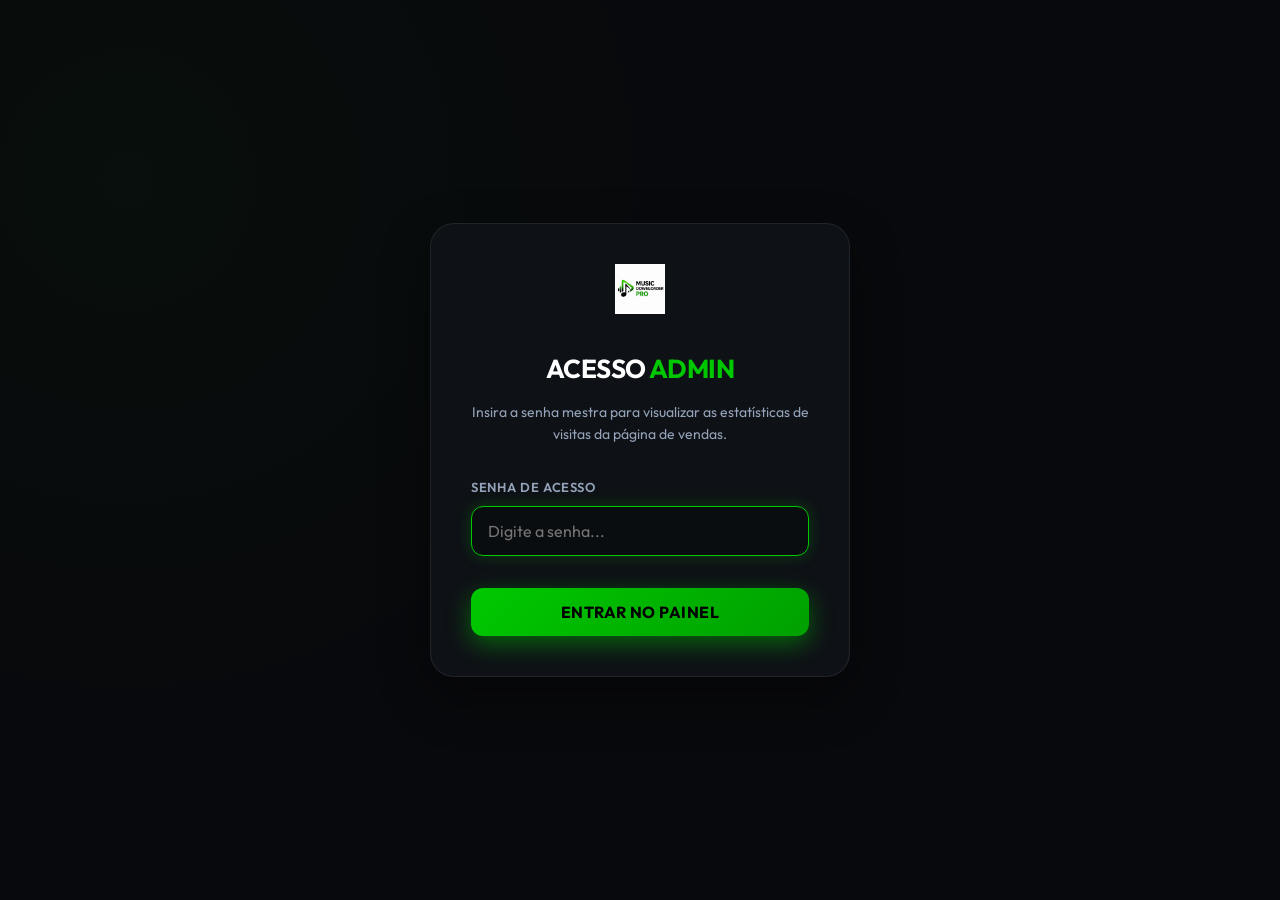
<file: admin.html>
<!DOCTYPE html>
<html lang="pt-BR">
<head>
    <meta charset="UTF-8">
    <meta name="viewport" content="width=device-width, initial-scale=1.0">
    <title>Painel Administrativo - Music Downloader PRO</title>
    <meta name="robots" content="noindex, nofollow">
    <link rel="stylesheet" href="style.css">
    <style>
        /* Admin-specific styles to keep dashboard modular */
        .admin-wrapper {
            min-height: 100vh;
            display: flex;
            justify-content: center;
            align-items: center;
            padding: 40px 24px;
        }

        .login-card {
            background: var(--bg-card);
            backdrop-filter: blur(16px);
            border: 1px solid var(--border-color);
            border-radius: 24px;
            padding: 40px;
            width: 100%;
            max-width: 420px;
            box-shadow: 0 20px 50px rgba(0, 0, 0, 0.4);
            text-align: center;
            animation: fadeInUp 0.4s ease;
            display: flex;
            flex-direction: column;
            align-items: stretch;
            gap: 12px;
        }

        .login-card h2 {
            font-size: 26px;
            margin-bottom: 4px;
            text-transform: uppercase;
        }

        .login-card h2 span {
            color: var(--primary);
        }

        .login-card p {
            margin-bottom: 20px;
            font-size: 14px;
        }

        .input-group {
            position: relative;
            margin-bottom: 20px;
            text-align: left;
            display: flex;
            flex-direction: column;
            align-items: stretch;
        }

        .input-group label {
            display: block;
            font-size: 13px;
            font-weight: 600;
            margin-bottom: 8px;
            text-transform: uppercase;
            letter-spacing: 0.05em;
            color: var(--text-muted);
        }

        .input-group input {
            width: 100%;
            background: rgba(0, 0, 0, 0.25);
            border: 1px solid var(--border-color);
            border-radius: 12px;
            padding: 14px 16px;
            color: #ffffff;
            font-size: 16px;
            font-family: var(--font);
            outline: none;
            transition: var(--transition);
        }

        .input-group input:focus {
            border-color: var(--primary);
            box-shadow: 0 0 15px rgba(0, 200, 0, 0.25);
        }

        .error-message {
            color: #ff3b30;
            background: rgba(255, 59, 48, 0.1);
            border: 1px solid rgba(255, 59, 48, 0.2);
            padding: 12px;
            border-radius: 10px;
            font-size: 14px;
            margin-bottom: 20px;
            display: none;
            text-align: center;
            font-weight: 500;
        }

        /* Dashboard specific layout */
        .dashboard-container {
            width: 100%;
            max-width: 1100px;
            margin: 0 auto;
            animation: fadeInUp 0.5s ease;
        }

        .dashboard-header {
            display: flex;
            justify-content: space-between;
            align-items: center;
            margin-bottom: 36px;
            border-bottom: 1px solid var(--border-color);
            padding-bottom: 20px;
        }

        @media (max-width: 768px) {
            .dashboard-header {
                flex-direction: column;
                gap: 20px;
                text-align: center;
            }
        }

        .dashboard-title h1 {
            font-size: 32px;
            text-transform: uppercase;
        }

        .dashboard-title h1 span {
            color: var(--primary);
        }

        .dashboard-title p {
            font-size: 14px;
        }

        .dashboard-actions {
            display: flex;
            gap: 12px;
        }

        .stats-grid {
            display: grid;
            grid-template-columns: repeat(4, 1fr);
            gap: 24px;
            margin-bottom: 40px;
        }

        @media (max-width: 992px) {
            .stats-grid {
                grid-template-columns: repeat(2, 1fr);
            }
        }

        @media (max-width: 576px) {
            .stats-grid {
                grid-template-columns: 1fr;
            }
        }

        .stat-card {
            background: var(--bg-card);
            border: 1px solid var(--border-color);
            border-radius: 20px;
            padding: 24px;
            position: relative;
            overflow: hidden;
            display: flex;
            flex-direction: column;
        }

        .stat-card::before {
            content: '';
            position: absolute;
            top: 0;
            left: 0;
            width: 100%;
            height: 4px;
            background: var(--border-color);
        }

        .stat-card.primary::before {
            background: var(--primary);
        }

        .stat-card.gold::before {
            background: var(--gold);
        }

        .stat-label {
            font-size: 13px;
            font-weight: 600;
            text-transform: uppercase;
            letter-spacing: 0.05em;
            color: var(--text-muted);
            margin-bottom: 10px;
            display: flex;
            align-items: center;
            gap: 8px;
        }

        .stat-value {
            font-size: 36px;
            font-weight: 800;
            color: var(--text-main);
            line-height: 1.1;
            margin-bottom: 4px;
        }

        .stat-value span {
            color: var(--primary);
        }

        .active-dot {
            width: 10px;
            height: 10px;
            border-radius: 50%;
            background: var(--primary);
            display: inline-block;
            box-shadow: 0 0 10px var(--primary);
            animation: pulseGlow 1.5s infinite alternate;
        }

        /* Sessions Table */
        .table-card {
            background: var(--bg-card);
            border: 1px solid var(--border-color);
            border-radius: 20px;
            padding: 30px;
            overflow: hidden;
        }

        .table-title {
            font-size: 20px;
            font-weight: 700;
            text-transform: uppercase;
            margin-bottom: 20px;
            color: var(--text-main);
            border-bottom: 1px solid rgba(255,255,255,0.05);
            padding-bottom: 14px;
        }

        .table-responsive {
            width: 100%;
            overflow-x: auto;
        }

        table {
            width: 100%;
            border-collapse: collapse;
            text-align: left;
            font-size: 14px;
        }

        th {
            padding: 12px;
            color: var(--text-muted);
            font-weight: 600;
            text-transform: uppercase;
            border-bottom: 2px solid var(--border-color);
        }

        /* Shake animation for input */
        .shake {
            animation: shakeInput 0.4s ease;
        }

        @keyframes shakeInput {
            0%, 100% { transform: translateX(0); }
            20%, 60% { transform: translateX(-10px); }
            40%, 80% { transform: translateX(10px); }
        }
    </style>
</head>
<body style="background-image: radial-gradient(circle at 10% 20%, rgba(0, 200, 0, 0.03) 0%, transparent 40%);">

    <div class="admin-wrapper">
        <!-- 1. Admin Login Form -->
        <section class="login-card" id="admin-login-section">
            <a href="index.html" style="display: inline-block; margin-bottom: 20px;">
                <img src="IMAGENS/logo.png" alt="Logo" style="height: 50px;">
            </a>
            <h2>Acesso <span>Admin</span></h2>
            <p>Insira a senha mestra para visualizar as estatísticas de visitas da página de vendas.</p>
            
            <div class="error-message" id="admin-login-error"></div>
            
            <div class="input-group">
                <label for="admin-password">Senha de Acesso</label>
                <input type="password" id="admin-password" placeholder="Digite a senha..." autofocus>
            </div>
            
            <button class="btn btn-primary" id="admin-login-btn" style="width: 100%">Entrar no Painel</button>
        </section>

        <!-- 2. Admin Dashboard Panel (Visible only when logged in) -->
        <section class="dashboard-container" id="admin-dashboard-section" style="display: none;">
            <div class="dashboard-header">
                <div class="dashboard-title">
                    <a href="index.html" style="display: inline-block; margin-bottom: 10px;">
                        <img src="IMAGENS/logo.png" alt="Logo" style="height: 40px;">
                    </a>
                    <h1>Painel de <span>Estatísticas</span></h1>
                    <p>Métricas de acesso e engajamento da página de vendas.</p>
                </div>
                <div class="dashboard-actions">
                    <button class="btn btn-secondary" id="admin-reset-btn">Zerar Dados</button>
                    <button class="btn btn-primary" id="admin-logout-btn">Sair</button>
                </div>
            </div>

            <!-- Stats grid indicators -->
            <div class="stats-grid">
                <!-- Stat 1 -->
                <div class="stat-card primary">
                    <span class="stat-label">Visitas por IP (Únicas)</span>
                    <span class="stat-value" id="stat-unique-ips">0</span>
                    <p style="font-size: 12px; color: var(--text-muted)">Visitantes com IPs distintos</p>
                </div>
                <!-- Stat 2 -->
                <div class="stat-card">
                    <span class="stat-label">Total de Visualizações</span>
                    <span class="stat-value" id="stat-total-visits">0</span>
                    <p style="font-size: 12px; color: var(--text-muted)">Total de cliques/páginas abertas</p>
                </div>
                <!-- Stat 3 -->
                <div class="stat-card gold">
                    <span class="stat-label">Tempo Médio na Página</span>
                    <span class="stat-value" id="stat-avg-time">0s</span>
                    <p style="font-size: 12px; color: var(--text-muted)">Tempo total: <span id="stat-total-time" style="color: var(--gold); font-weight: 600;">0s</span></p>
                </div>
                <!-- Stat 4 -->
                <div class="stat-card primary">
                    <span class="stat-label">
                        <span class="active-dot"></span>
                        Clientes Online Agora
                    </span>
                    <span class="stat-value" id="stat-active-users">0</span>
                    <p style="font-size: 12px; color: var(--text-muted)">Sessões ativas nos últimos 15s</p>
                </div>
            </div>

            <!-- Recent log table -->
            <div class="table-card">
                <div class="table-title">Histórico de Sessões por Visitante (IP e Tempo)</div>
                <div class="table-responsive">
                    <table>
                        <thead>
                            <tr>
                                <th style="padding: 12px; border-bottom: 2px solid var(--border-color);">Data / Hora</th>
                                <th style="padding: 12px; border-bottom: 2px solid var(--border-color);">Endereço IP (Visitante)</th>
                                <th style="padding: 12px; border-bottom: 2px solid var(--border-color);">Páginas Acessadas</th>
                                <th style="padding: 12px; border-bottom: 2px solid var(--border-color);">Tempo de Permanência</th>
                            </tr>
                        </thead>
                        <tbody id="sessions-table-body">
                            <!-- Injected dynamically via script.js -->
                            <tr>
                                <td colspan="4" style="text-align:center; color: var(--text-muted); padding: 20px;">Carregando dados de tráfego...</td>
                            </tr>
                        </tbody>
                    </table>
                </div>
            </div>
        </section>
    </div>

    <script src="script.js"></script>
</body>
</html>
</file>
<file: style.css>
@import url('https://fonts.googleapis.com/css2?family=Outfit:wght@300;400;500;600;700;800&display=swap');

:root {
    --bg-dark: #08090c;
    --bg-card: rgba(18, 22, 28, 0.7);
    --bg-card-hover: rgba(25, 30, 38, 0.85);
    --primary: #00c800;
    --primary-glow: rgba(0, 200, 0, 0.45);
    --primary-hover: #00e600;
    --text-main: #ffffff;
    --text-muted: #94a3b8;
    --border-color: rgba(255, 255, 255, 0.08);
    --gold: #ffb800;
    --gold-glow: rgba(255, 184, 0, 0.3);
    --transition: all 0.3s cubic-bezier(0.4, 0, 0.2, 1);
    --font: 'Outfit', sans-serif;
}

* {
    margin: 0;
    padding: 0;
    box-sizing: border-box;
    scroll-behavior: smooth;
}

body {
    background-color: var(--bg-dark);
    color: var(--text-main);
    font-family: var(--font);
    overflow-x: hidden;
    line-height: 1.6;
    background-image: 
        radial-gradient(circle at 10% 20%, rgba(0, 200, 0, 0.05) 0%, transparent 40%),
        radial-gradient(circle at 90% 80%, rgba(0, 200, 0, 0.03) 0%, transparent 40%);
    background-attachment: fixed;
}

/* Custom Scrollbar */
::-webkit-scrollbar {
    width: 8px;
}
::-webkit-scrollbar-track {
    background: var(--bg-dark);
}
::-webkit-scrollbar-thumb {
    background: #1e293b;
    border-radius: 4px;
}
::-webkit-scrollbar-thumb:hover {
    background: var(--primary);
}

/* Typography & Layout Utilities */
h1, h2, h3, h4 {
    font-weight: 700;
    letter-spacing: -0.02em;
    line-height: 1.2;
}

p {
    color: var(--text-muted);
}

.container {
    width: 100%;
    max-width: 1200px;
    margin: 0 auto;
    padding: 0 24px;
}

/* Header */
header {
    width: 100%;
    padding: 20px 0;
    position: absolute;
    top: 0;
    left: 0;
    z-index: 100;
    backdrop-filter: blur(12px);
    border-bottom: 1px solid var(--border-color);
    background: rgba(8, 9, 12, 0.6);
}

header .container {
    display: flex;
    justify-content: space-between;
    align-items: center;
}

.logo-container {
    display: flex;
    align-items: center;
    gap: 12px;
    text-decoration: none;
}

.logo-img {
    height: 45px;
    width: auto;
    object-fit: contain;
}

.logo-text {
    font-size: 20px;
    font-weight: 800;
    color: var(--text-main);
    text-transform: uppercase;
}

.logo-text span {
    color: var(--primary);
}

.nav-links {
    display: flex;
    gap: 32px;
    list-style: none;
}

@media (max-width: 768px) {
    .nav-links {
        display: none;
    }
}

.nav-links a {
    color: var(--text-muted);
    text-decoration: none;
    font-weight: 500;
    transition: var(--transition);
    font-size: 15px;
}

.nav-links a:hover {
    color: var(--primary);
}

/* Buttons */
.btn {
    display: inline-flex;
    align-items: center;
    justify-content: center;
    gap: 10px;
    padding: 14px 28px;
    border-radius: 12px;
    font-size: 16px;
    font-weight: 700;
    text-decoration: none;
    cursor: pointer;
    transition: var(--transition);
    font-family: var(--font);
    border: none;
    text-transform: uppercase;
    letter-spacing: 0.03em;
}

.btn-primary {
    background: linear-gradient(135deg, var(--primary) 0%, #00a000 100%);
    color: #000000;
    box-shadow: 0 8px 24px var(--primary-glow);
    position: relative;
    overflow: hidden;
}

.btn-primary:hover {
    background: linear-gradient(135deg, var(--primary-hover) 0%, var(--primary) 100%);
    transform: translateY(-2px);
    box-shadow: 0 12px 30px rgba(0, 200, 0, 0.6);
}

.btn-primary:active {
    transform: translateY(0);
}

.btn-secondary {
    background: rgba(255, 255, 255, 0.05);
    color: var(--text-main);
    border: 1px solid var(--border-color);
}

.btn-secondary:hover {
    background: rgba(255, 255, 255, 0.1);
    color: var(--primary);
    border-color: var(--primary);
    transform: translateY(-2px);
}

.btn-gold {
    background: linear-gradient(135deg, var(--gold) 0%, #d49200 100%);
    color: #000000;
    box-shadow: 0 8px 24px var(--gold-glow);
}

.btn-gold:hover {
    background: linear-gradient(135deg, #ffc533 0%, var(--gold) 100%);
    transform: translateY(-2px);
    box-shadow: 0 12px 30px rgba(255, 184, 0, 0.5);
}

/* Pulsing micro-animation */
.pulse {
    animation: pulseGlow 2s infinite alternate;
}

@keyframes pulseGlow {
    0% {
        box-shadow: 0 8px 20px rgba(0, 200, 0, 0.3);
    }
    100% {
        box-shadow: 0 8px 30px rgba(0, 200, 0, 0.7);
    }
}

/* Hero Section */
.hero {
    padding: 160px 0 80px 0;
    position: relative;
    text-align: center;
    background: radial-gradient(circle at top, rgba(0, 200, 0, 0.08) 0%, transparent 60%);
}

.badge-wrapper {
    display: inline-flex;
    margin-bottom: 20px;
    animation: fadeInDown 0.6s ease;
}

.badge {
    background: rgba(0, 200, 0, 0.1);
    border: 1px solid rgba(0, 200, 0, 0.3);
    color: var(--primary);
    padding: 6px 16px;
    border-radius: 100px;
    font-size: 13px;
    font-weight: 600;
    letter-spacing: 0.05em;
    display: flex;
    align-items: center;
    gap: 8px;
    text-transform: uppercase;
}

.badge-gold {
    background: rgba(255, 184, 0, 0.1);
    border: 1px solid rgba(255, 184, 0, 0.3);
    color: var(--gold);
}

.hero h1 {
    font-size: 54px;
    font-weight: 800;
    line-height: 1.1;
    margin-bottom: 24px;
    text-transform: uppercase;
    animation: fadeInUp 0.8s ease;
    background: linear-gradient(180deg, #ffffff 30%, #e2e8f0 100%);
    -webkit-background-clip: text;
    -webkit-text-fill-color: transparent;
}

.hero h1 span {
    color: var(--primary);
    background: linear-gradient(135deg, var(--primary) 0%, #a3ff70 100%);
    -webkit-background-clip: text;
    -webkit-text-fill-color: transparent;
    display: inline-block;
    filter: drop-shadow(0 0 15px rgba(0, 200, 0, 0.25));
}

.hero .subtitle {
    font-size: 20px;
    max-width: 700px;
    margin: 0 auto 40px auto;
    color: var(--text-muted);
    animation: fadeInUp 1s ease;
}

.hero .subtitle span {
    color: var(--text-main);
    font-weight: 600;
}

.cta-group {
    display: flex;
    flex-direction: column;
    align-items: center;
    gap: 16px;
    margin-bottom: 50px;
    animation: fadeInUp 1.2s ease;
}

.cta-subtitle {
    font-size: 13px;
    color: var(--text-muted);
    display: flex;
    align-items: center;
    gap: 6px;
}

.cta-subtitle span {
    color: var(--gold);
    font-weight: 600;
}

/* Video Section */
.video-wrapper {
    width: 100%;
    max-width: 800px;
    margin: 0 auto;
    border-radius: 20px;
    background: #12161f;
    border: 1px solid var(--border-color);
    box-shadow: 0 20px 50px rgba(0, 0, 0, 0.5);
    overflow: hidden;
    position: relative;
    aspect-ratio: 16/9;
    animation: fadeInUp 1.4s ease;
}

.video-wrapper::before {
    content: '';
    position: absolute;
    top: 0;
    left: 0;
    right: 0;
    bottom: 0;
    border-radius: 20px;
    border: 1px solid rgba(0, 200, 0, 0.15);
    pointer-events: none;
    box-shadow: inset 0 0 20px rgba(0, 200, 0, 0.05);
}

.video-placeholder {
    width: 100%;
    height: 100%;
    display: flex;
    flex-direction: column;
    justify-content: center;
    align-items: center;
    background: linear-gradient(135deg, #10131a 0%, #1e2633 100%);
    cursor: pointer;
    position: relative;
    transition: var(--transition);
}

.video-placeholder:hover {
    background: linear-gradient(135deg, #141822 0%, #252f3f 100%);
}

.video-thumbnail {
    position: absolute;
    top: 0;
    left: 0;
    width: 100%;
    height: 100%;
    object-fit: cover;
    opacity: 0.35;
    transition: var(--transition);
}

.video-placeholder:hover .video-thumbnail {
    opacity: 0.45;
    transform: scale(1.02);
}

.play-trigger {
    width: 80px;
    height: 80px;
    background: var(--primary);
    border-radius: 50%;
    display: flex;
    justify-content: center;
    align-items: center;
    box-shadow: 0 0 30px var(--primary-glow);
    z-index: 10;
    transition: var(--transition);
    border: 4px solid rgba(255, 255, 255, 0.1);
}

.video-placeholder:hover .play-trigger {
    transform: scale(1.1);
    background: var(--primary-hover);
    box-shadow: 0 0 40px rgba(0, 200, 0, 0.8);
}

.play-icon {
    width: 0;
    height: 0;
    border-top: 12px solid transparent;
    border-bottom: 12px solid transparent;
    border-left: 20px solid #000000;
    margin-left: 5px;
}

.video-overlay-text {
    z-index: 10;
    margin-top: 15px;
    font-size: 16px;
    font-weight: 600;
    text-shadow: 0 2px 4px rgba(0,0,0,0.8);
    letter-spacing: 0.05em;
    text-transform: uppercase;
    color: #ffffff;
}

.video-overlay-text span {
    color: var(--primary);
}

/* Features Highlight Bar */
.features-bar {
    background: rgba(18, 22, 28, 0.5);
    border-top: 1px solid var(--border-color);
    border-bottom: 1px solid var(--border-color);
    padding: 40px 0;
    margin-top: -30px;
    position: relative;
    z-index: 10;
    backdrop-filter: blur(8px);
}

.features-grid {
    display: grid;
    grid-template-columns: repeat(3, 1fr);
    gap: 30px;
}

@media (max-width: 768px) {
    .features-bar {
        margin-top: 40px;
    }
    .features-grid {
        grid-template-columns: 1fr;
        gap: 24px;
    }
}

.feature-item-bar {
    display: flex;
    align-items: flex-start;
    gap: 20px;
}

.feature-bar-icon {
    width: 60px;
    height: 60px;
    min-width: 60px;
    background: rgba(0, 200, 0, 0.08);
    border: 1px solid rgba(0, 200, 0, 0.2);
    border-radius: 16px;
    display: flex;
    justify-content: center;
    align-items: center;
    color: var(--primary);
}

.feature-bar-icon svg {
    width: 28px;
    height: 28px;
    stroke: currentColor;
}

.feature-bar-content h3 {
    font-size: 18px;
    margin-bottom: 6px;
    text-transform: uppercase;
}

.feature-bar-content p {
    font-size: 14px;
}

/* Mockup Showcase Section */
.showcase {
    padding: 100px 0;
    position: relative;
}

.showcase-grid {
    display: grid;
    grid-template-columns: 1fr 1fr;
    align-items: center;
    gap: 60px;
}

@media (max-width: 992px) {
    .showcase-grid {
        grid-template-columns: 1fr;
        gap: 40px;
        text-align: center;
    }
}

.showcase-image-wrapper {
    position: relative;
    border-radius: 20px;
    overflow: hidden;
    box-shadow: 0 25px 60px rgba(0, 0, 0, 0.6);
    border: 1px solid var(--border-color);
    transition: var(--transition);
}

.showcase-image-wrapper::after {
    content: '';
    position: absolute;
    top: 0;
    left: 0;
    right: 0;
    bottom: 0;
    box-shadow: inset 0 0 40px rgba(0, 200, 0, 0.1);
    pointer-events: none;
    border: 1px solid rgba(0, 200, 0, 0.2);
    border-radius: 20px;
}

.showcase-image-wrapper:hover {
    transform: translateY(-5px);
    box-shadow: 0 30px 70px rgba(0, 200, 0, 0.2);
}

.showcase-img {
    width: 100%;
    height: auto;
    display: block;
}

.showcase-content h2 {
    font-size: 38px;
    margin-bottom: 20px;
    line-height: 1.2;
}

.showcase-content h2 span {
    color: var(--primary);
}

.showcase-content .description {
    font-size: 16px;
    margin-bottom: 30px;
}

/* Feature Checklists Section */
.features-checklist {
    padding: 100px 0;
    background: radial-gradient(circle at center, rgba(18, 22, 28, 0.4) 0%, transparent 70%);
}

.section-header {
    text-align: center;
    max-width: 600px;
    margin: 0 auto 60px auto;
}

.section-header h2 {
    font-size: 40px;
    margin-bottom: 16px;
    text-transform: uppercase;
}

.section-header h2 span {
    color: var(--primary);
}

.section-header p {
    font-size: 16px;
}

.checklist-grid {
    display: grid;
    grid-template-columns: 1fr 1fr;
    gap: 40px;
}

@media (max-width: 768px) {
    .checklist-grid {
        grid-template-columns: 1fr;
        gap: 30px;
    }
}

.checklist-card {
    background: var(--bg-card);
    backdrop-filter: blur(16px);
    border: 1px solid var(--border-color);
    border-radius: 24px;
    padding: 40px;
    transition: var(--transition);
    position: relative;
    overflow: hidden;
}

.checklist-card::before {
    content: '';
    position: absolute;
    top: 0;
    left: 0;
    width: 4px;
    height: 100%;
    background: var(--primary);
}

.checklist-card-right::before {
    background: var(--gold);
}

.checklist-card:hover {
    transform: translateY(-4px);
    border-color: rgba(0, 200, 0, 0.25);
    background: var(--bg-card-hover);
    box-shadow: 0 16px 36px rgba(0, 200, 0, 0.05);
}

.checklist-card-right:hover {
    border-color: rgba(255, 184, 0, 0.25);
    box-shadow: 0 16px 36px rgba(255, 184, 0, 0.05);
}

.checklist-card h3 {
    font-size: 24px;
    margin-bottom: 24px;
    display: flex;
    align-items: center;
    gap: 12px;
}

.checklist-card-right h3 {
    color: var(--gold);
}

.checklist-card h3 span {
    font-size: 14px;
    background: rgba(0, 200, 0, 0.1);
    color: var(--primary);
    padding: 4px 12px;
    border-radius: 100px;
    text-transform: uppercase;
}

.checklist-card-right h3 span {
    background: rgba(255, 184, 0, 0.1);
    color: var(--gold);
}

.checklist-list {
    list-style: none;
    display: flex;
    flex-direction: column;
    gap: 16px;
}

.checklist-list li {
    display: flex;
    align-items: center;
    gap: 14px;
    font-size: 16px;
    color: var(--text-main);
}

.check-icon {
    width: 22px;
    height: 22px;
    min-width: 22px;
    border-radius: 50%;
    background: rgba(0, 200, 0, 0.15);
    display: flex;
    justify-content: center;
    align-items: center;
    color: var(--primary);
}

.checklist-card-right .check-icon {
    background: rgba(255, 184, 0, 0.15);
    color: var(--gold);
}

.check-icon svg {
    width: 12px;
    height: 12px;
    stroke: currentColor;
    stroke-width: 3;
}

/* Call To Action Box */
.cta-section {
    padding: 80px 0;
    text-align: center;
    position: relative;
}

.cta-box {
    background: linear-gradient(135deg, rgba(18, 22, 28, 0.9) 0%, rgba(8, 9, 12, 0.9) 100%);
    border: 1px solid var(--border-color);
    border-radius: 30px;
    padding: 60px 40px;
    position: relative;
    overflow: hidden;
    box-shadow: 0 20px 50px rgba(0,0,0,0.5);
    max-width: 900px;
    margin: 0 auto;
}

.cta-box::before {
    content: '';
    position: absolute;
    top: -50%;
    left: -50%;
    width: 200%;
    height: 200%;
    background: radial-gradient(circle, rgba(0, 200, 0, 0.05) 0%, transparent 60%);
    pointer-events: none;
}

.seal-badge {
    display: inline-flex;
    align-items: center;
    gap: 8px;
    background: linear-gradient(135deg, var(--gold) 0%, #d49200 100%);
    color: #000;
    font-weight: 800;
    font-size: 13px;
    padding: 8px 20px;
    border-radius: 100px;
    margin-bottom: 24px;
    box-shadow: 0 4px 15px rgba(255, 184, 0, 0.3);
    text-transform: uppercase;
}

.cta-box h2 {
    font-size: 42px;
    margin-bottom: 16px;
    text-transform: uppercase;
}

.cta-box h2 span {
    color: var(--primary);
}

.cta-box p {
    font-size: 18px;
    max-width: 600px;
    margin: 0 auto 36px auto;
}

.cta-box .pricing-container {
    display: flex;
    flex-direction: column;
    align-items: center;
    gap: 8px;
    margin-bottom: 30px;
}

.cta-box .original-price {
    text-decoration: line-through;
    color: var(--text-muted);
    font-size: 16px;
}

.cta-box .promo-price {
    font-size: 48px;
    font-weight: 800;
    color: var(--primary);
    line-height: 1;
}

.cta-box .promo-price span {
    font-size: 20px;
    font-weight: 500;
    color: var(--text-main);
}

/* FAQ Section */
.faq {
    padding: 100px 0;
}

.faq-list {
    max-width: 800px;
    margin: 0 auto;
    display: flex;
    flex-direction: column;
    gap: 16px;
}

.faq-item {
    background: var(--bg-card);
    border: 1px solid var(--border-color);
    border-radius: 16px;
    overflow: hidden;
    transition: var(--transition);
}

.faq-item:hover {
    border-color: rgba(255, 255, 255, 0.15);
    background: var(--bg-card-hover);
}

.faq-item.active {
    border-color: rgba(0, 200, 0, 0.3);
}

.faq-question {
    padding: 24px;
    width: 100%;
    display: flex;
    justify-content: space-between;
    align-items: center;
    background: transparent;
    border: none;
    color: var(--text-main);
    font-family: var(--font);
    font-size: 18px;
    font-weight: 600;
    text-align: left;
    cursor: pointer;
    transition: var(--transition);
}

.faq-question:hover {
    color: var(--primary);
}

.faq-icon {
    width: 24px;
    height: 24px;
    min-width: 24px;
    display: flex;
    justify-content: center;
    align-items: center;
    border-radius: 50%;
    background: rgba(255, 255, 255, 0.05);
    color: var(--text-muted);
    transition: var(--transition);
}

.faq-item.active .faq-icon {
    background: rgba(0, 200, 0, 0.1);
    color: var(--primary);
    transform: rotate(45deg);
}

.faq-icon svg {
    width: 14px;
    height: 14px;
    stroke: currentColor;
    stroke-width: 2.5;
}

.faq-answer {
    max-height: 0;
    overflow: hidden;
    transition: max-height 0.3s ease-out;
}

.faq-answer-inner {
    padding: 0 24px 24px 24px;
    color: var(--text-muted);
    font-size: 15px;
    border-top: 1px solid rgba(255, 255, 255, 0.03);
}

/* Footer */
footer {
    border-top: 1px solid var(--border-color);
    background: #050608;
    padding: 60px 0 30px 0;
    text-align: center;
    font-size: 14px;
    color: var(--text-muted);
}

footer .logo-container {
    justify-content: center;
    margin-bottom: 24px;
}

footer p {
    margin-bottom: 12px;
}

.footer-links {
    display: flex;
    justify-content: center;
    gap: 24px;
    margin: 20px 0 30px 0;
}

.footer-links a {
    color: var(--text-muted);
    text-decoration: none;
    transition: var(--transition);
}

.footer-links a:hover {
    color: var(--primary);
}

/* Thank You Page Styling */
.thank-you-page {
    padding-top: 140px;
    background: radial-gradient(circle at center, rgba(0, 200, 0, 0.05) 0%, transparent 60%);
}

.success-card {
    background: var(--bg-card);
    border: 1px solid var(--border-color);
    border-radius: 30px;
    padding: 50px;
    max-width: 900px;
    margin: 0 auto;
    text-align: center;
    box-shadow: 0 20px 50px rgba(0,0,0,0.4);
    position: relative;
    overflow: hidden;
}

@media (max-width: 768px) {
    .success-card {
        padding: 30px 20px;
    }
}

.success-card::before {
    content: '';
    position: absolute;
    top: 0;
    left: 0;
    right: 0;
    height: 6px;
    background: linear-gradient(90deg, var(--primary) 0%, #00ff00 100%);
}

.checkmark-wrapper {
    width: 90px;
    height: 90px;
    border-radius: 50%;
    background: rgba(0, 200, 0, 0.1);
    border: 2px solid rgba(0, 200, 0, 0.3);
    color: var(--primary);
    display: flex;
    justify-content: center;
    align-items: center;
    margin: 0 auto 30px auto;
    box-shadow: 0 0 30px rgba(0, 200, 0, 0.2);
}

.checkmark-wrapper svg {
    width: 44px;
    height: 44px;
}

.success-card h1 {
    font-size: 38px;
    margin-bottom: 16px;
    text-transform: uppercase;
}

.success-card h1 span {
    color: var(--primary);
}

.success-card .lead {
    font-size: 18px;
    max-width: 600px;
    margin: 0 auto 40px auto;
}

/* Download section in Thank You page */
.download-box {
    background: rgba(0, 0, 0, 0.25);
    border: 1px dashed rgba(0, 200, 0, 0.3);
    border-radius: 20px;
    padding: 36px;
    max-width: 600px;
    margin: 0 auto 50px auto;
    position: relative;
    transition: var(--transition);
}

.download-box:hover {
    border-color: var(--primary);
    background: rgba(0, 0, 0, 0.35);
    box-shadow: 0 8px 30px rgba(0, 200, 0, 0.06);
}

.download-info {
    display: flex;
    flex-direction: column;
    gap: 8px;
    margin-bottom: 24px;
}

.file-name {
    font-size: 20px;
    font-weight: 700;
    color: var(--text-main);
    display: flex;
    align-items: center;
    justify-content: center;
    gap: 10px;
}

.file-name svg {
    color: var(--primary);
}

.file-meta {
    font-size: 14px;
    color: var(--text-muted);
}

.file-meta span {
    color: var(--primary);
    font-weight: 600;
}

/* Tutorial/Instruction section */
.tutorial-section {
    margin-top: 60px;
    text-align: left;
    border-top: 1px solid var(--border-color);
    padding-top: 50px;
}

.tutorial-section h2 {
    font-size: 28px;
    margin-bottom: 24px;
    text-align: center;
    text-transform: uppercase;
}

.tutorial-section h2 span {
    color: var(--primary);
}

.tutorial-lead-text {
    text-align: center;
    font-size: 16px;
    max-width: 650px;
    margin: 0 auto 30px auto;
}

.tutorial-steps {
    display: grid;
    grid-template-columns: repeat(3, 1fr);
    gap: 24px;
    margin-top: 40px;
}

@media (max-width: 768px) {
    .tutorial-steps {
        grid-template-columns: 1fr;
        gap: 20px;
    }
}

.step-card {
    background: rgba(255, 255, 255, 0.02);
    border: 1px solid var(--border-color);
    border-radius: 16px;
    padding: 24px;
    transition: var(--transition);
}

.step-card:hover {
    border-color: rgba(0, 200, 0, 0.2);
    background: rgba(255, 255, 255, 0.04);
}

.step-number {
    font-size: 14px;
    font-weight: 800;
    color: var(--primary);
    background: rgba(0, 200, 0, 0.1);
    width: 28px;
    height: 28px;
    border-radius: 50%;
    display: flex;
    justify-content: center;
    align-items: center;
    margin-bottom: 16px;
}

.step-card h3 {
    font-size: 18px;
    margin-bottom: 10px;
}

.step-card p {
    font-size: 14px;
}

/* Animations */
@keyframes fadeInUp {
    from {
        opacity: 0;
        transform: translateY(20px);
    }
    to {
        opacity: 1;
        transform: translateY(0);
    }
}

@keyframes fadeInDown {
    from {
        opacity: 0;
        transform: translateY(-20px);
    }
    to {
        opacity: 1;
        transform: translateY(0);
    }
}

/* Use Cases & Differentiator Sections */
.differentiator-section {
    padding: 80px 0 40px 0;
}

.differentiator-card {
    background: linear-gradient(135deg, rgba(0, 200, 0, 0.07) 0%, rgba(18, 22, 28, 0.95) 100%);
    border: 1px solid rgba(0, 200, 0, 0.25);
    box-shadow: 0 15px 40px rgba(0, 200, 0, 0.08);
    border-radius: 24px;
    padding: 50px 40px;
    text-align: center;
    position: relative;
    overflow: hidden;
}

.differentiator-card::after {
    content: '';
    position: absolute;
    top: 0;
    right: 0;
    width: 150px;
    height: 150px;
    background: radial-gradient(circle, rgba(0, 200, 0, 0.1) 0%, transparent 70%);
    pointer-events: none;
}

.diff-badge {
    display: inline-flex;
    background: var(--primary);
    color: #000000;
    font-weight: 800;
    font-size: 12px;
    padding: 6px 16px;
    border-radius: 100px;
    margin-bottom: 20px;
    text-transform: uppercase;
    letter-spacing: 0.05em;
}

.differentiator-card h2 {
    font-size: 38px;
    margin-bottom: 20px;
    text-transform: uppercase;
}

.differentiator-card h2 span {
    color: var(--primary);
}

.differentiator-card p {
    font-size: 18px;
    max-width: 800px;
    margin: 0 auto 30px auto;
    color: var(--text-muted);
}

.diff-options-grid {
    display: grid;
    grid-template-columns: repeat(3, 1fr);
    gap: 20px;
    max-width: 900px;
    margin: 0 auto;
}

@media (max-width: 768px) {
    .diff-options-grid {
        grid-template-columns: 1fr;
    }
}

.diff-option-item {
    background: rgba(8, 9, 12, 0.7);
    border: 1px solid var(--border-color);
    padding: 20px;
    border-radius: 16px;
    transition: var(--transition);
}

.diff-option-item:hover {
    border-color: var(--primary);
    transform: translateY(-2px);
}

.diff-option-item h4 {
    font-size: 20px;
    color: var(--primary);
    margin-bottom: 8px;
    text-transform: uppercase;
}

.diff-option-item p {
    font-size: 14px;
    color: var(--text-main);
}

/* Use Cases Section */
.use-cases-section {
    padding: 60px 0 100px 0;
}

.use-cases-grid {
    display: grid;
    grid-template-columns: repeat(3, 1fr);
    gap: 30px;
}

@media (max-width: 992px) {
    .use-cases-grid {
        grid-template-columns: 1fr;
    }
}

.use-case-card {
    background: var(--bg-card);
    border: 1px solid var(--border-color);
    border-radius: 20px;
    padding: 30px;
    transition: var(--transition);
    display: flex;
    flex-direction: column;
    height: 100%;
}

.use-case-card:hover {
    transform: translateY(-5px);
    border-color: rgba(255, 255, 255, 0.15);
    background: var(--bg-card-hover);
    box-shadow: 0 12px 30px rgba(0,0,0,0.3);
}

.use-case-icon {
    width: 50px;
    height: 50px;
    border-radius: 12px;
    background: rgba(0, 200, 0, 0.1);
    color: var(--primary);
    display: flex;
    justify-content: center;
    align-items: center;
    margin-bottom: 20px;
}

.use-case-icon-gold {
    background: rgba(255, 184, 0, 0.1);
    color: var(--gold);
}

.use-case-card h3 {
    font-size: 22px;
    margin-bottom: 12px;
    text-transform: uppercase;
}

.use-case-card p {
    font-size: 15px;
    margin-bottom: 20px;
    flex-grow: 1;
}

.use-case-list {
    list-style: none;
    display: flex;
    flex-direction: column;
    gap: 10px;
    border-top: 1px solid rgba(255, 255, 255, 0.05);
    padding-top: 20px;
}

.use-case-list li {
    display: flex;
    align-items: center;
    gap: 10px;
    font-size: 14px;
    color: var(--text-muted);
}

.use-case-list svg {
    width: 16px;
    height: 16px;
    color: var(--primary);
    min-width: 16px;
}

.use-case-list-gold svg {
    color: var(--gold);
}
</file>
